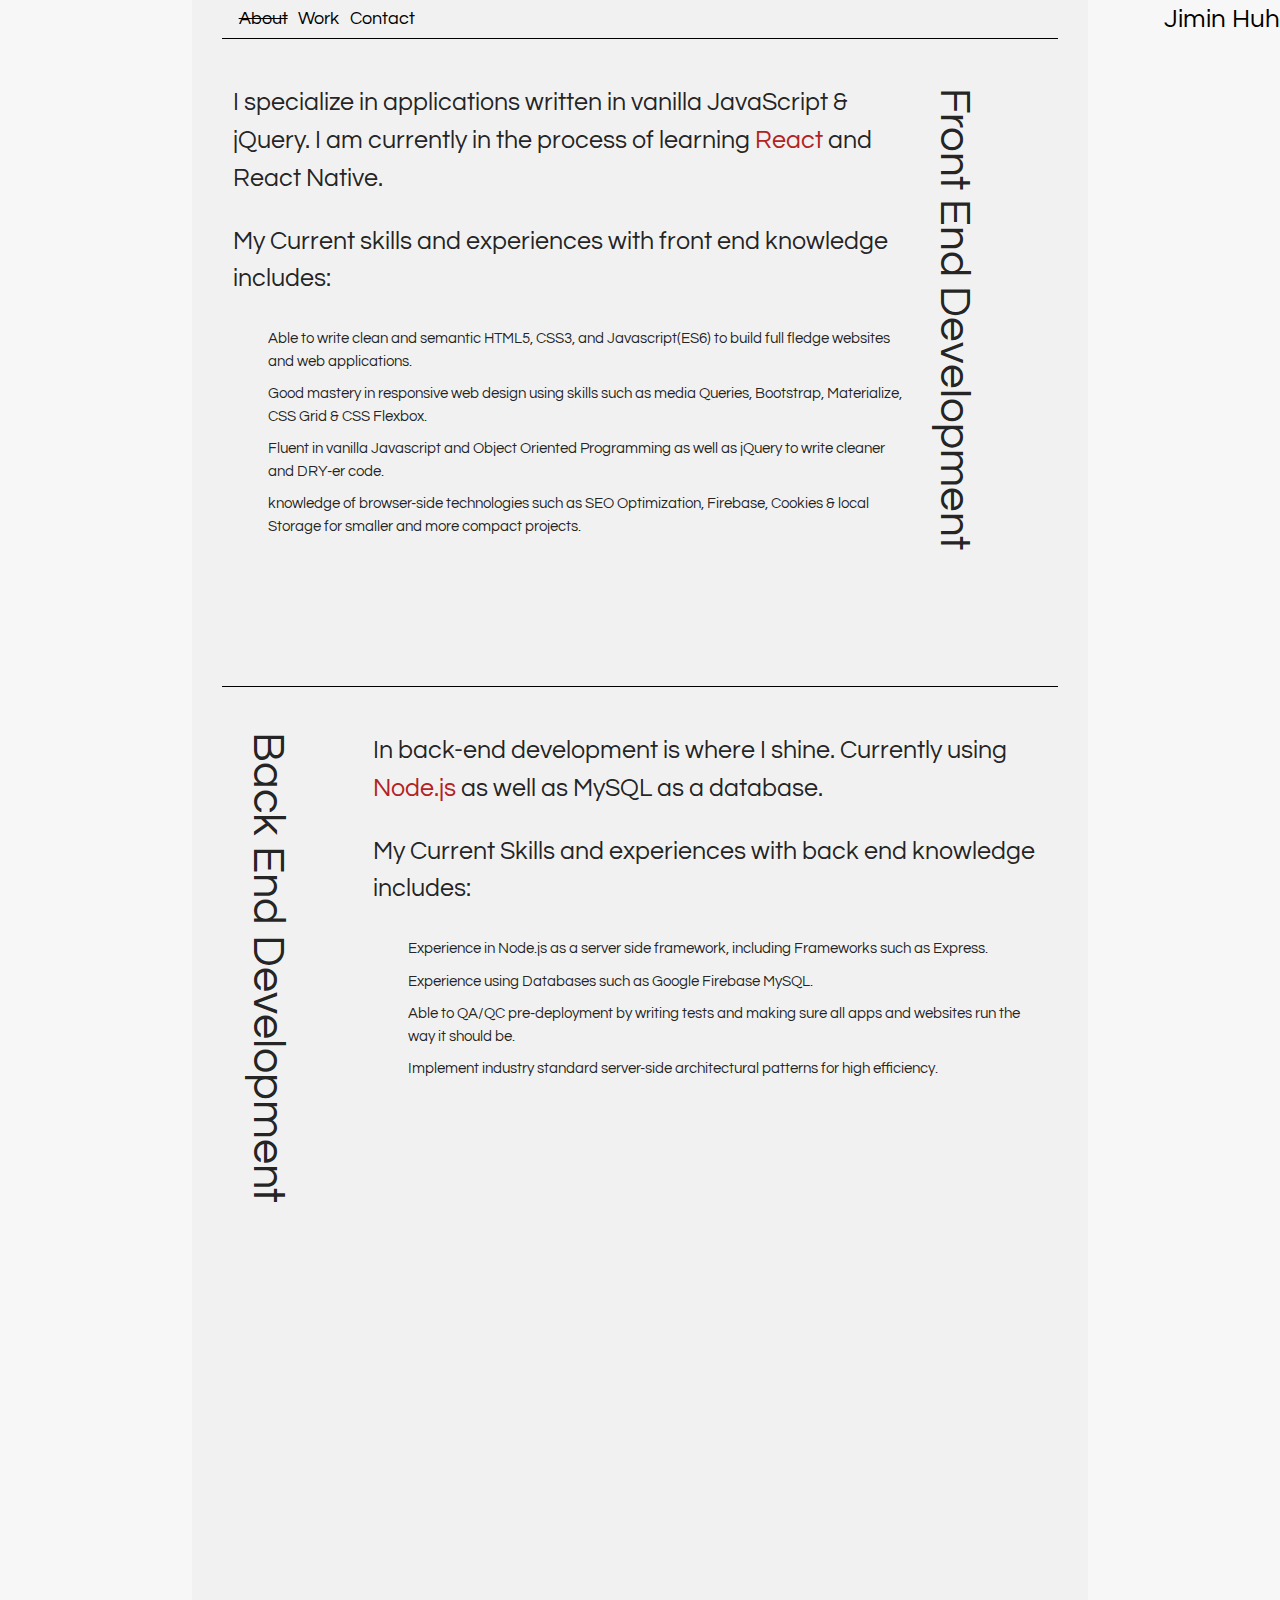
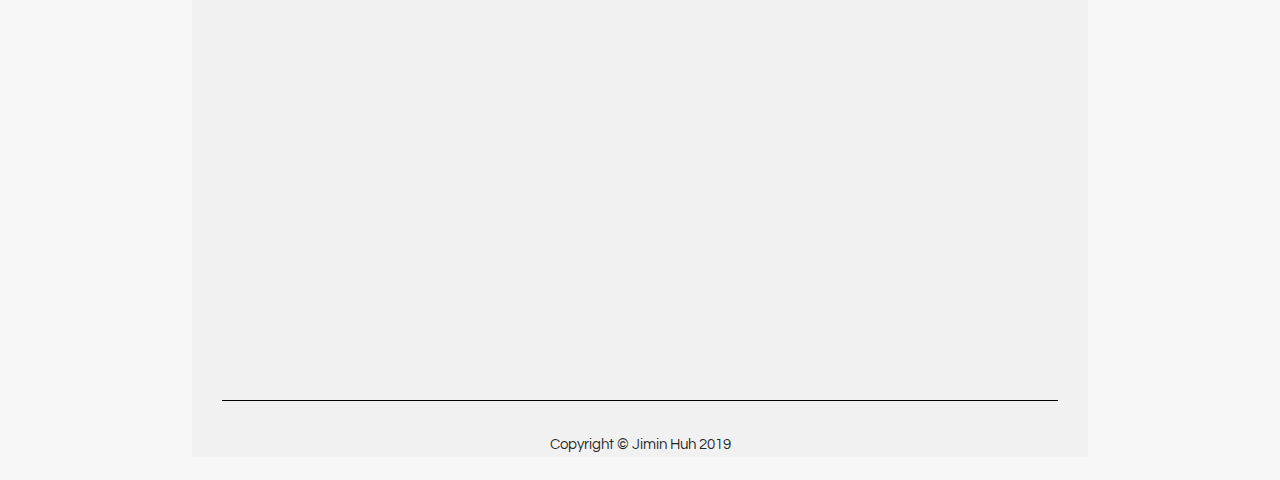
<file: about.html>
<!DOCTYPE html>
<html lang="en">
<head>
    <meta charset="UTF-8">
    <meta name="viewport" content="width=device-width, initial-scale=1.0">
    <meta http-equiv="X-UA-Compatible" content="ie=edge">
    <link rel="stylesheet" href="https://cdnjs.cloudflare.com/ajax/libs/animate.css/3.7.0/animate.min.css">
    <!-- Compiled and minified CSS -->
    <link rel="stylesheet" href="https://cdnjs.cloudflare.com/ajax/libs/materialize/1.0.0/css/materialize.min.css">
    <link rel="stylesheet" href="https://use.fontawesome.com/releases/v5.7.2/css/all.css" integrity="sha384-fnmOCqbTlWIlj8LyTjo7mOUStjsKC4pOpQbqyi7RrhN7udi9RwhKkMHpvLbHG9Sr" crossorigin="anonymous">
    <link href="https://unpkg.com/aos@2.3.1/dist/aos.css" rel="stylesheet">
    <link rel="stylesheet" href="assets/css/style.css">
    <title>Jimin Huh | About</title>
</head>
<body>
    <div class="container">
        <div class="nav row">
            <div class="about-contact-div border-div animated fadeInUp faster col s3">
                <a href="about.html" style="text-decoration: line-through;" id="about">About</a>
                <a href="work.html" id="work">Work</a>
                <a href="contact.html" id="contact">Contact</a>
            </div>
            <div class="logo logo-div animated fadeInUp slow col s9">
                <a href="index.html" id="name" class="tracking-in-expands">Jimin Huh</a>
            </div>
        </div>
        <div class="about row">
            <div class="row front-end-div">
                <div class="front-end-info col s10 animated fadeInLeft fast">
                    <p id="front-end-info" class="flow-text">
                        I specialize in applications written in vanilla JavaScript & jQuery. I am currently in the process of learning <a href="https://reactjs.org/" class="tech-link">React</a> and React Native.
                    </p>
                    <p class="flow-text">
                        My Current skills and experiences with front end knowledge includes: 
                    </p>

                    <ul>
                        <li>Able to write clean and semantic HTML5, CSS3, and Javascript(ES6) to build full fledge websites and web applications.</li>
                        <li>Good mastery in responsive web design using skills such as media Queries, Bootstrap, Materialize, CSS Grid & CSS Flexbox.</li>
                        <li>Fluent in vanilla Javascript and Object Oriented Programming as well as jQuery to write cleaner and DRY-er code.</li>
                        <li>knowledge of browser-side technologies such as SEO Optimization, Firebase, Cookies & local Storage for smaller and more compact projects.</li>
                    </ul>
                    <p id="front-end-icons">
                        <i class="fab fa-html5 fa-9x" id="html"></i>
                        <i class="fab fa-css3-alt fa-9x" id="css"></i>
                        <i class="fab fa-js fa-9x" id="javascript"></i>
                        <i class="fab fa-react fa-9x" id="react"></i>
                    </p>
                </div>
                <div class="front-end-title col s2 animated fadeInRight faster">
                    <h3 id="front-end-text"><i class="fas fa-code"></i> Front End Development</h3>
                </div>
            </div>
            <div class="row back-end-div">
                <div class="back-end-title col s2 animated fadeInLeft fast" id="back-end-text"><i class="fas fa-laptop-code"></i>Back End Development</div>
                <div class="back-end-info-div col s10 animated fadeInRight fast">
                    <p id="back-end-info" class="flow-text">
                        In back-end development is where I shine. Currently using <a href="https://nodejs.org/en/" class="tech-link">Node.js</a> as well as MySQL as a database. 
                    </p>
                    <p class="flow-text">
                        My Current Skills and experiences with back end knowledge includes: 
                    </p>
                    <ul>
                        <li>Experience in Node.js as a server side framework, including Frameworks such as Express.</li>
                        <li>Experience using Databases such as Google Firebase MySQL.</li>
                        <li>Able to QA/QC pre-deployment by writing tests and making sure all apps and websites run the way it should be. </li>
                        <li>Implement industry standard server-side architectural patterns for high efficiency.</li>
                    </ul>
                    <p id="back-end-icons">
                            <i class="fab fa-node fa-9x" id="node"></i>
                            <i class="fas fa-server fa-9x" id="server"></i>
                    </p>
                </div>
            </div>
            <div class="row misc" data-aos="fade-up">
                <h3 id="misc-title">CS Fundamentals, Version Control & Deployment</h3>
                <p id="misc-info" class="flow-text">No programmer is complete without good CS fundamentals & a good understand of version control. </p>
                <ul>
                    <li>I have a good understand of Git & Github, allowing me to work with other programmers flawlessly.</li>
                    <li>Algorithms, Data Structures & Design Patterns. I believe I have good mastery on these concepts, but I always strive to learn more.</li>
                    <li>Experience Deploying via Heroku and github, making sure the deployment process runs smoothily as possible.</li>
                    
                </ul>
                <p id="misc-icons" class="text-flow">
                    <i class="fas fa-file-code fa-9x" id="code-file"></i>
                    <i class="fas fa-database fa-9x" id="database"></i>
                    <img src="assets/images/google.png" alt="google icon" id="google">
                    <img src="assets/images/instagram.png" alt="instagram icon" id="instagram">
                </p>
                <p id="still-curious">Still Curious? Check out my <a href="work.html">works</a>.</p>
                <p id="still-curious2">Or come check me out on these sites</p>
                <p id="personal-icon">
                    <a href="https://github.com/jiminhuh"><i class="fab fa-github-square fa-3x" id="github"></i></a>
                    <a href="https://www.linkedin.com/in/jiminhuh/"><i class="fab fa-linkedin fa-3x"></i></a>
                </p>
            </div>
        <div class="footer">Copyright &copy; Jimin Huh 2019</div>
    </div>

    <script src="https://unpkg.com/aos@2.3.1/dist/aos.js"></script>
    <!-- Compiled and minified JavaScript -->
    <script src="https://cdnjs.cloudflare.com/ajax/libs/materialize/1.0.0/js/materialize.min.js"></script>
    <script src="https://code.jquery.com/jquery-3.3.1.min.js" integrity="sha256-FgpCb/KJQlLNfOu91ta32o/NMZxltwRo8QtmkMRdAu8=" crossorigin="anonymous"></script>
    <script>AOS.init();</script>
</body>
</html>
</file>
<file: assets/css/style.css>
/* Global */

@import url('https://fonts.googleapis.com/css?family=Questrial');

html {
    width: 100%;
    scroll-behavior: smooth;
}

body {
    width: 100%;
    margin: 0;
    padding: 0;
    background-color: #f7f7f7;
    font-family: Questrial, sans-serif;
}

.container {
    margin: 0 auto;
    background-color: #f1f1f1;
    padding: 0 2em;
    height: 100%;
}
/* Navigation */

#page {
    margin-bottom: 0;
    font-size: 1.2em;
}

#about,
#contact,
.project-item,
#name,
#work {
    font-size: 1.2em;
    color: black;
}

#name {
    font-size: 1.7em;
    position: absolute;
    right: 0em;
}

.about-contact-div,
.logo {
    display: flex;
    flex-direction: row;
    text-align: end;
}

#about:hover,
#contact:hover,
.project-item:hover,
#name:hover,
#work:hover {
    text-decoration: line-through;
}

.project-item,
.divider {
    font-size: 2em;
    font-weight: 600;
}

.nav {
    border-bottom: 1px solid black;
}

.logo {
    text-align: end;
}

#about,
#work,
#contact {
    padding: 0.3em;
}

/* Webkit Animations */
.tracking-in-expand {
	-webkit-animation: tracking-in-expand 0.7s cubic-bezier(0.215, 0.610, 0.355, 1.000) 1s both;
	        animation: tracking-in-expand 0.7s cubic-bezier(0.215, 0.610, 0.355, 1.000) 1s both;
}

.swing-in-left-bck {
	-webkit-animation: swing-in-left-bck 2s cubic-bezier(0.175, 0.885, 0.320, 1.275) both;
	        animation: swing-in-left-bck 2s cubic-bezier(0.175, 0.885, 0.320, 1.275) both;
}

.slide-in-left {
	-webkit-animation: slide-in-left 0.5s cubic-bezier(0.250, 0.460, 0.450, 0.940) both;
	        animation: slide-in-left 0.5s cubic-bezier(0.250, 0.460, 0.450, 0.940) both;
}

.slide-in-left2 {
	-webkit-animation: slide-in-left 1.2s cubic-bezier(0.250, 0.460, 0.450, 0.940) both;
	        animation: slide-in-left 1.2s cubic-bezier(0.250, 0.460, 0.450, 0.940) both;
}

.slide-in-left3 {
	-webkit-animation: slide-in-left 1.5s cubic-bezier(0.250, 0.460, 0.450, 0.940) both;
	        animation: slide-in-left 1.5s cubic-bezier(0.250, 0.460, 0.450, 0.940) both;
}


@-webkit-keyframes shadow-pop-tr {
    0% {
      box-shadow: 0 0 #3e3e3e, 0 0 #3e3e3e, 0 0 #3e3e3e, 0 0 #3e3e3e, 0 0 #3e3e3e, 0 0 #3e3e3e, 0 0 #3e3e3e, 0 0 #3e3e3e;
      -webkit-transform: translateX(0) translateY(0);
              transform: translateX(0) translateY(0);
    }
    100% {
      box-shadow: 1px -1px #3e3e3e, 2px -2px #3e3e3e, 3px -3px #3e3e3e, 4px -4px #3e3e3e, 5px -5px #3e3e3e, 6px -6px #3e3e3e, 7px -7px #3e3e3e, 8px -8px #3e3e3e;
      -webkit-transform: translateX(-8px) translateY(8px);
              transform: translateX(-8px) translateY(8px);
    }
  }
  @keyframes shadow-pop-tr {
    0% {
      box-shadow: 0 0 #3e3e3e, 0 0 #3e3e3e, 0 0 #3e3e3e, 0 0 #3e3e3e, 0 0 #3e3e3e, 0 0 #3e3e3e, 0 0 #3e3e3e, 0 0 #3e3e3e;
      -webkit-transform: translateX(0) translateY(0);
              transform: translateX(0) translateY(0);
    }
    100% {
      box-shadow: 1px -1px #3e3e3e, 2px -2px #3e3e3e, 3px -3px #3e3e3e, 4px -4px #3e3e3e, 5px -5px #3e3e3e, 6px -6px #3e3e3e, 7px -7px #3e3e3e, 8px -8px #3e3e3e;
      -webkit-transform: translateX(-8px) translateY(8px);
              transform: translateX(-8px) translateY(8px);
    }
  }
  

@-webkit-keyframes tracking-in-expand {
    0% {
      letter-spacing: -0.5em;
      opacity: 0;
    }
    40% {
      opacity: 0.6;
    }
    100% {
      opacity: 1;
    }
  }
@keyframes tracking-in-expand {
0% {
    letter-spacing: -0.5em;
    opacity: 0;
}
40% {
    opacity: 0.6;
}
100% {
    opacity: 1;
}
}

@-webkit-keyframes swing-in-left-bck {
    0% {
      -webkit-transform: rotateY(-70deg);
              transform: rotateY(-70deg);
      -webkit-transform-origin: left;
              transform-origin: left;
      opacity: 0;
    }
    100% {
      -webkit-transform: rotateY(0);
              transform: rotateY(0);
      -webkit-transform-origin: left;
              transform-origin: left;
      opacity: 1;
    }
  }
  @keyframes swing-in-left-bck {
    0% {
      -webkit-transform: rotateY(-70deg);
              transform: rotateY(-70deg);
      -webkit-transform-origin: left;
              transform-origin: left;
      opacity: 0;
    }
    100% {
      -webkit-transform: rotateY(0);
              transform: rotateY(0);
      -webkit-transform-origin: left;
              transform-origin: left;
      opacity: 1;
    }
  }

  @-webkit-keyframes slide-in-left {
    0% {
      -webkit-transform: translateX(-1000px);
              transform: translateX(-1000px);
      opacity: 0;
    }
    100% {
      -webkit-transform: translateX(0);
              transform: translateX(0);
      opacity: 1;
    }
  }
  @keyframes slide-in-left {
    0% {
      -webkit-transform: translateX(-1000px);
              transform: translateX(-1000px);
      opacity: 0;
    }
    100% {
      -webkit-transform: translateX(0);
              transform: translateX(0);
      opacity: 1;
    }
  }

  @-webkit-keyframes slide-in-left2 {
    0% {
      -webkit-transform: translateX(-1000px);
              transform: translateX(-1000px);
      opacity: 0;
    }
    100% {
      -webkit-transform: translateX(0);
              transform: translateX(0);
      opacity: 1;
    }
  }
  @keyframes slide-in-left2 {
    0% {
      -webkit-transform: translateX(-1000px);
              transform: translateX(-1000px);
      opacity: 0;
    }
    100% {
      -webkit-transform: translateX(0);
              transform: translateX(0);
      opacity: 1;
    }
  }

  @-webkit-keyframes slide-in-left3 {
    0% {
      -webkit-transform: translateX(-1000px);
              transform: translateX(-1000px);
      opacity: 0;
    }
    100% {
      -webkit-transform: translateX(0);
              transform: translateX(0);
      opacity: 1;
    }
  }
  @keyframes slide-in-left3 {
    0% {
      -webkit-transform: translateX(-1000px);
              transform: translateX(-1000px);
      opacity: 0;
    }
    100% {
      -webkit-transform: translateX(0);
              transform: translateX(0);
      opacity: 1;
    }
  }

/* Landing */

#landing-img {
    width: 100%;
    height: 80%;
}

#line1 {
    border-bottom: 0.7px solid #000;
}

.landing {
    position: relative;
    text-align: center;
    margin-top: 5em;
}

.mouse {
    display: block;
    width: 28px;
    height: 48px;
    border-radius: 11px 11px 15px 15px;
    border: 1px solid #000;
    position: absolute;
    left: 50%;
    margin-left: -13px;
    z-index: 9999;
    margin-top: 15%;
  }
  
  .mouse span {
    display: block;
    margin: 6px auto;
    width: 2px;
    height: 5px;
    border-radius: 4px;
    background: #000;
    border: 1px solid transparent;
    -webkit-animation-duration: 1s;
    animation-duration: 1s;
    -webkit-animation-fill-mode: both;
    animation-fill-mode: both;
    -webkit-animation-iteration-count: infinite;
    animation-iteration-count: infinite;
    -webkit-animation-name: scroll;
    animation-name: scroll;
  }
  
  @keyframes scroll {
    0% {
      opacity: 1;
      -webkit-transform: translateY(0);
      -ms-transform: translateY(0);
      transform: translateY(0);
      }
    100% {
      opacity: 0;
      -webkit-transform: translateY(20px);
      -ms-transform: translateY(20px);
      transform: translateY(20px);
      }
  }

  #developer {
      color: rgb(173, 173, 173);
      font-size: 0.7em;
      position: relative;
      left: 0.7em;
  }

  #info {
      margin-top: 2em;
  }

  .footer {
      border-top: 0.02px solid black;
      text-align: center;
      padding-top: 2.2em;
  }

/* Main display */

#OTPYG {
    width: 100%;
    position: relative;
    top: 30em;

}

.project1-logo {
   margin-top: 28em;
   padding-left: 2em;
}

#project1-info {
    text-align: end;
    position: relative;
    top: 12em;
}

#website,
#code {
    padding: 0.2em;
    position: relative;
    top: 12em;
    right: 0em;
}

.index-link {
  color: rgb(106, 151, 202);
}

.index-link:hover {
  text-decoration: line-through;
}

/* About */

#front-end-text {
    writing-mode: vertical-rl;
    text-orientation: sideways;
}

#back-end-text {
    writing-mode: vertical-lr;
    text-orientation: sideways;
    font-size: 3em;
}

#html {
    color: rgb(219, 108, 4);
    padding-right: 0.1em;
}

#css {
    color: rgb(54, 120, 207);
    padding-right: 0.1em;
}

#javascript {
    color: rgb(241, 211, 75);
    padding-right: 0.1em;
}

#react {
    color: rgb(84, 240, 240);
    padding-right: 0.1em;
}

#node {
    color: rgb(118, 155, 63);
    padding-right: 0.2em;
}

#server {
    color: rgb(119, 119, 139);
    padding-right: 0.2em;
}

#php {
    color: rgb(47, 47, 110);
    padding-right: 0.2em;
}

#front-end-icons {
    text-align: center;
    margin-top: 4em;
}

li {
    padding: 5px;
    margin-left: 2em;
}

#back-end-info {
    margin: 0;
}

.back-end-div {
    margin-top: 3em;
    border-top: 0.4px solid black;
    padding-top: 3em;
}

#back-end-icons {
    text-align: center;
}

.misc {
    border-top: 0.3px solid black;
    margin-top: 3em;
}

#misc-title {
    text-align: center;
}

#misc-icons {
    display: flex;
    justify-content: center;
    margin-top: 5em;
}


#code-file {
    color: black;
    padding-right: 0.2em;
    padding-bottom: 0.4em;
}

#database {
    color: darkgreen;
    padding-right: 0.2em;
}

#google {
    width: 130px;
    height: 130px;
    padding-right: 0.7em;
}


#instagram {
    width: 150px;
    height: 150px;
    position: relative;
    top: -10px;
}

#still-curious {
    text-align: center;
    margin-top: 4em;
}

#still-curious2 {
    text-align: center;
}

#instagram-logo {
    width: 50px;
    position: relative;
    top: 0.5em;
}

#personal-icon {
    text-align: center;
}

#github {
    color: black;
}

.tech-link {
  color: rgb(179, 34, 34);
}

.tech-link:hover {
  text-decoration: line-through;
}

/* works */

.navi {
    color: white;
}



#OTPYG-gif {
    width: 100%;
    padding-top: 7em;
}

#OTPYG-logo {
    width: 50%;
}

.project1-info {
    text-align: center;
}

.project1-image,
.project2-image {
    text-align: center;
}

.info {
    font-size: 1.4em;
}

.technologies {
    font-size: 1.2em;
    text-decoration: underline;
    padding-top: 2em;
}

.tech-btn {
    background-color: rgb(81, 81, 230);
    padding: 5px;
    border-radius: 3px;
    color: white;
    font-size: 0.7em;
}

.tech-btn:hover {
    background-color: rgb(211, 116, 28);
    -webkit-animation: shadow-pop-tr 0.2s cubic-bezier(0.470, 0.000, 0.745, 0.715) both;
	        animation: shadow-pop-tr 0.2s cubic-bezier(0.470, 0.000, 0.745, 0.715) both;

}

.project2,
.project3 {
    border-top: 0.3px solid black;
}

.project3 {
  padding-top: 3rem;
}

#blowfish-gif {
    width: 100%;
    margin-top: 5em;
}

#blowfish-cartoon-gif {
    width: 25%;
    margin-top: 2em;
}

#bank-img {
  width: 100%;
}

#bank-logo {
  width: 100%;
}

.project2-info {
    text-align: center;
}

#website-link,
#github-link {
    color: black;
    margin-top: 2em;
    padding: 1em;
    font-size: 1.1em;
}

/*Contact*/

.keywords {
  color: rgb(211, 39, 39);
}

.contact-link {
  margin-left: 5px;
  color: rgb(211, 39, 39);
}

.contact-form {
  margin-bottom: 5em;
}

@media screen and (max-width: 700px) {
  #code-file, 
  #database,
  #google,
  #instagram,
  #html,
  #css,
  #javascript,
  #react,
  #node,
  #server {
    display: none;
  }

  .project1,
  .project2 {
    display: flex;
    flex-direction: column;
  }

  .row .col.s6 {
    width: 100%;
  }


}
</file>
